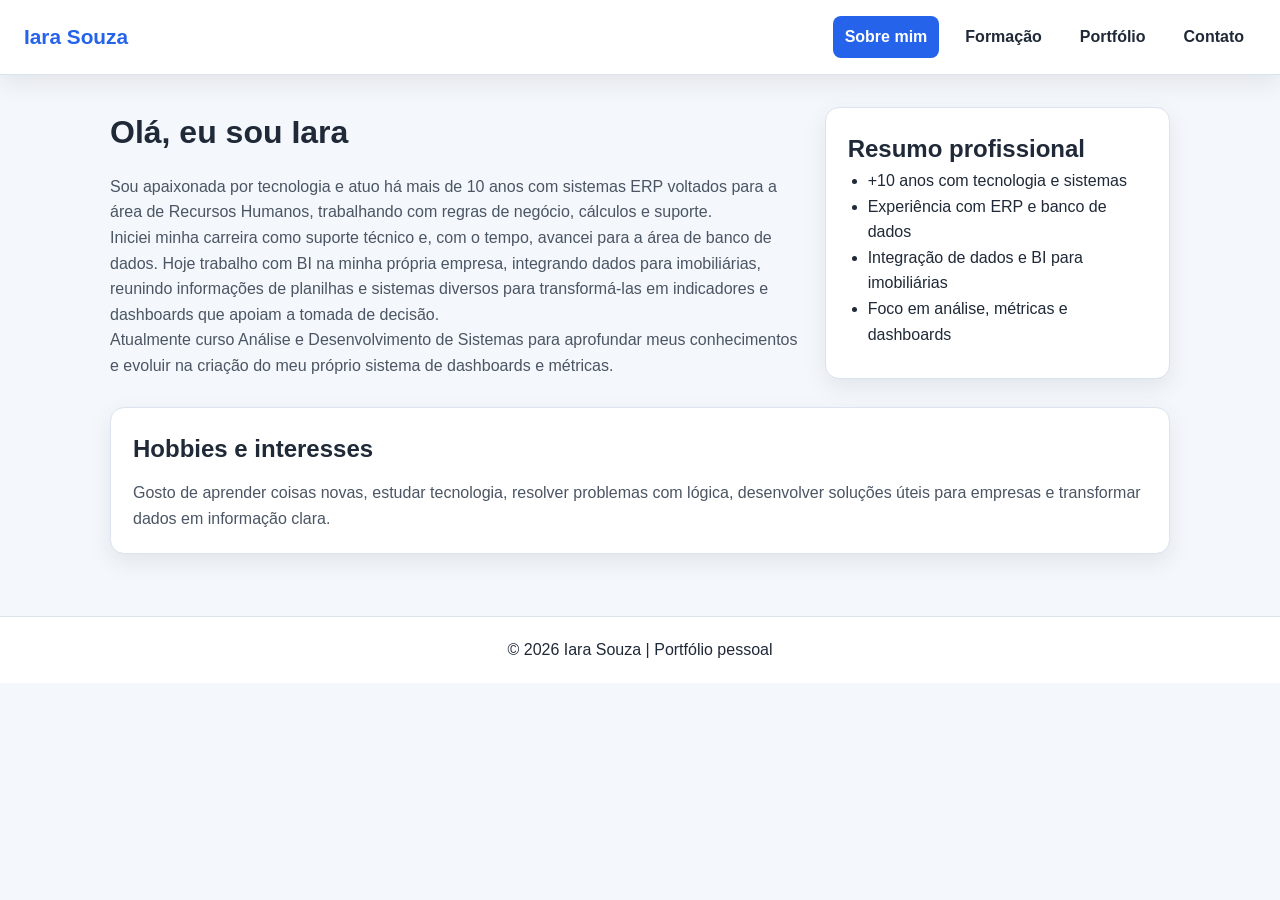
<file: index.html>
<!DOCTYPE html>
<html lang="pt-BR">
<head>
  <meta charset="UTF-8">
  <meta name="viewport" content="width=device-width, initial-scale=1.0">
  <title>Portfólio | Sobre mim</title>
  <!--arquivo de estilização-->
  <link rel="stylesheet" href="css/style.css">
</head>
<body>
  <header class="topo">
    <div class="logo">Iara Souza</div>
<!--menu de celular-->
    <button class="menu-toggle" id="menu-toggle" aria-label="Abrir menu">☰</button>
<!--menu das paginas-->
    <nav>
      <ul class="menu" id="menu">
        <li><a href="index.html" class="ativo">Sobre mim</a></li>
        <li><a href="formacao.html">Formação</a></li>
        <li><a href="portfolio.html">Portfólio</a></li>
        <li><a href="contato.html">Contato</a></li>
      </ul>
    </nav>
  </header>

  <!--container 'sobre mim'-->
  <main class="container">
    <section class="hero">
      <div class="hero-texto">
        <h1>Olá, eu sou Iara</h1>
        <p>
          Sou apaixonada por tecnologia e atuo há mais de 10 anos com sistemas ERP voltados
          para a área de Recursos Humanos, trabalhando com regras de negócio, cálculos e suporte.
        </p>
        <p>
          Iniciei minha carreira como suporte técnico e, com o tempo, avancei para a área de banco
          de dados. Hoje trabalho com BI na minha própria empresa, integrando dados para imobiliárias,
          reunindo informações de planilhas e sistemas diversos para transformá-las em indicadores e
          dashboards que apoiam a tomada de decisão.
        </p>
        <p>
          Atualmente curso Análise e Desenvolvimento de Sistemas para aprofundar meus conhecimentos
          e evoluir na criação do meu próprio sistema de dashboards e métricas.
        </p>
      </div>

      <div class="hero-card">
        <h2>Resumo profissional</h2>
        <ul>
          <li>+10 anos com tecnologia e sistemas</li>
          <li>Experiência com ERP e banco de dados</li>
          <li>Integração de dados e BI para imobiliárias</li>
          <li>Foco em análise, métricas e dashboards</li>
        </ul>
      </div>
    </section>

    <section class="bloco">
      <h2>Hobbies e interesses</h2>
      <p>
        Gosto de aprender coisas novas, estudar tecnologia, resolver problemas com lógica,
        desenvolver soluções úteis para empresas e transformar dados em informação clara.
      </p>
    </section>

  </main>

  <footer class="rodape">
    <p>© 2026 Iara Souza | Portfólio pessoal</p>
  </footer>

  <script src="js/script.js"></script>
</body>
</html>
</file>
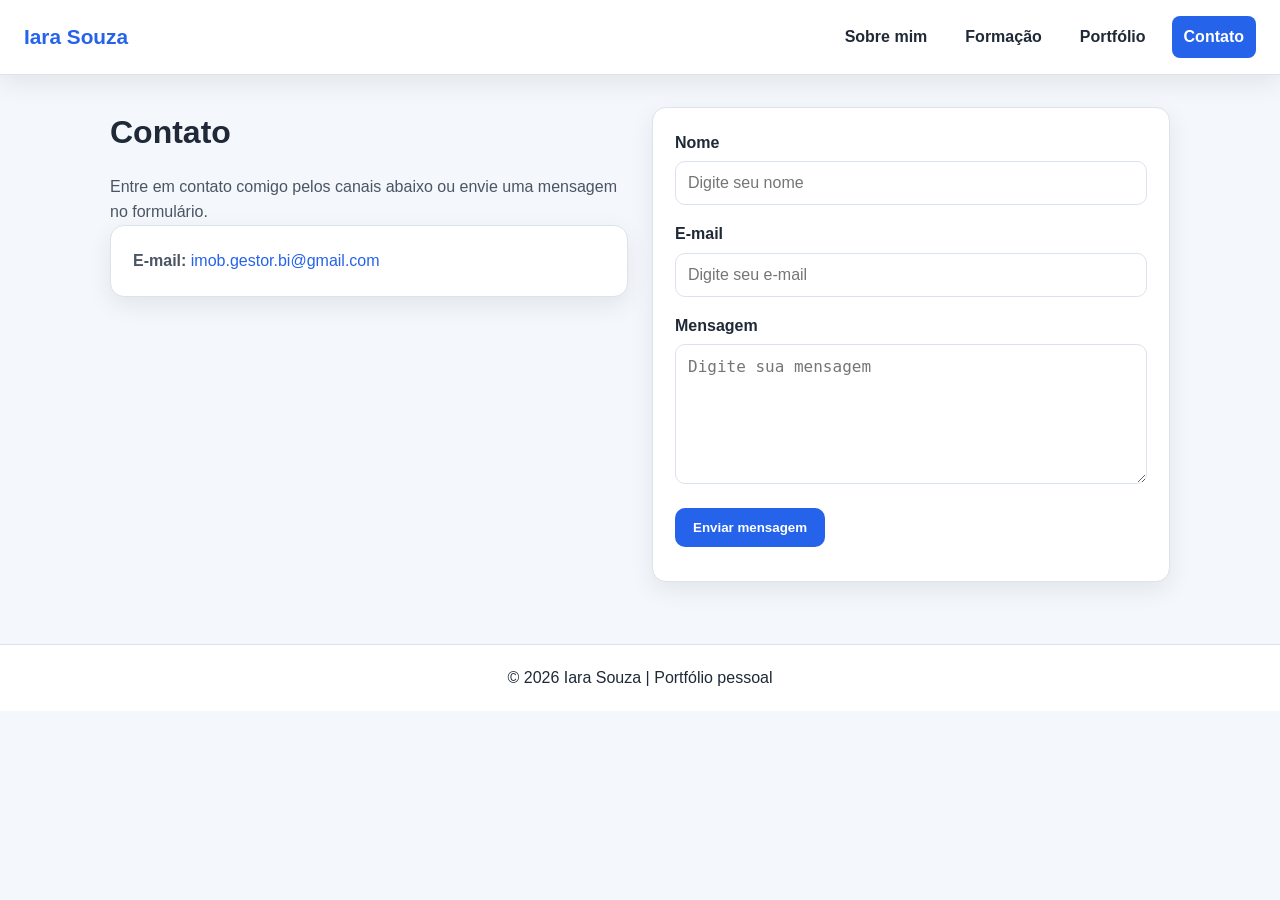
<file: contato.html>
<!DOCTYPE html>
<html lang="pt-BR">
<head>
  <meta charset="UTF-8">
  <meta name="viewport" content="width=device-width, initial-scale=1.0">
  <title>Portfólio | Contato</title>
  
  <!--arquivo de estilo da pagina-->
  <link rel="stylesheet" href="css/style.css">
</head>
<body>
  <header class="topo">
    <div class="logo">Iara Souza</div>
    
<!--menu para celular-->
    <button class="menu-toggle" id="menu-toggle" aria-label="Abrir menu">☰</button>
    
<!--menu das paginas-->
    <nav>
      <ul class="menu" id="menu">
        <li><a href="index.html">Sobre mim</a></li>
        <li><a href="formacao.html">Formação</a></li>
        <li><a href="portfolio.html">Portfólio</a></li>
        <li><a href="contato.html" class="ativo">Contato</a></li>
      </ul>
    </nav>
  </header>

  <!-- inicio do container de contato-->
  <main class="container contato-grid">
    <section>
      <div class="pagina-topo">
        <h1>Contato</h1>
        <p>Entre em contato comigo pelos canais abaixo ou envie uma mensagem no formulário.</p>
      </div>

      <div class="card contato-info">
          <p><strong>E-mail:</strong> <a href="mailto:imob.gestor.bi@gmail.com">imob.gestor.bi@gmail.com</a></p>
      </div>
    </section>

    <section class="card">
      <form id="form-contato" novalidate>
        <div class="campo">
          <label for="nome">Nome</label>
          <input type="text" id="nome" name="nome" placeholder="Digite seu nome">
          <small class="erro" id="erro-nome"></small>
        </div>

        <div class="campo">
          <label for="email">E-mail</label>
          <input type="email" id="email" name="email" placeholder="Digite seu e-mail">
          <small class="erro" id="erro-email"></small>
        </div>

        <div class="campo">
          <label for="mensagem">Mensagem</label>
          <textarea id="mensagem" name="mensagem" rows="6" placeholder="Digite sua mensagem"></textarea>
          <small class="erro" id="erro-mensagem"></small>
        </div>

        <button type="submit" class="botao">Enviar mensagem</button>
        <p id="mensagem-sucesso" class="sucesso"></p>
      </form>
    </section>
  </main>

  <footer class="rodape">
    <p>© 2026 Iara Souza | Portfólio pessoal</p>
  </footer>

  <script src="js/script.js"></script>
</body>
</html>
</file>
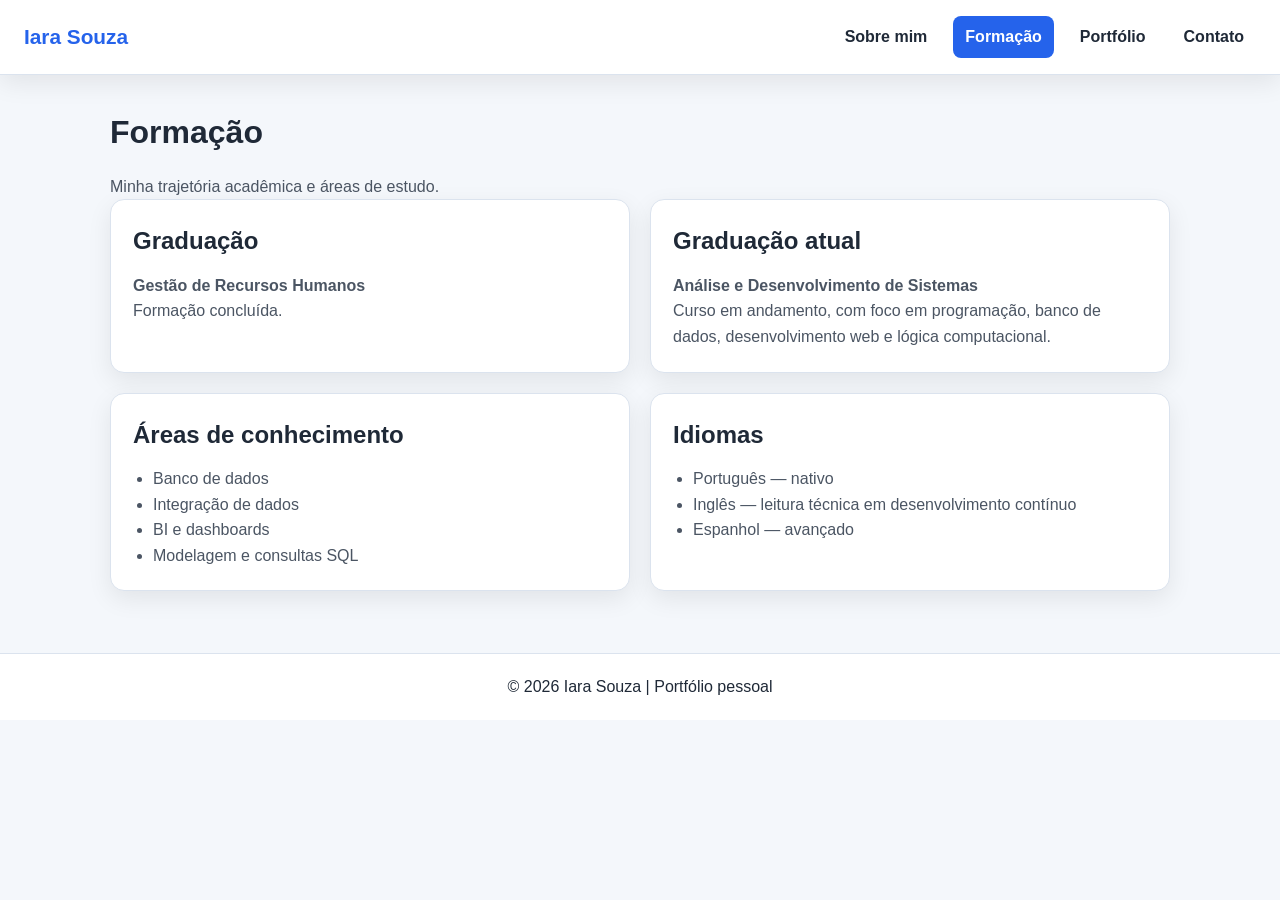
<file: formacao.html>
<!DOCTYPE html>
<html lang="pt-BR">
<head>
  <meta charset="UTF-8">
  <meta name="viewport" content="width=device-width, initial-scale=1.0">
  <title>Portfólio | Formação</title>
  
  <!--arquivo de estilização-->
  <link rel="stylesheet" href="css/style.css">
</head>
<body>
  <header class="topo">
    <div class="logo">Iara Souza</div>
  <!--menu para celular-->
    <button class="menu-toggle" id="menu-toggle" aria-label="Abrir menu">☰</button>

  <!--menu das paginas-->
    <nav>
      <ul class="menu" id="menu">
        <li><a href="index.html">Sobre mim</a></li>
        <li><a href="formacao.html" class="ativo">Formação</a></li>
        <li><a href="portfolio.html">Portfólio</a></li>
        <li><a href="contato.html">Contato</a></li>
      </ul>
    </nav>
  </header>

  <main class="container">
    <section class="pagina-topo">
      <h1>Formação</h1>
      <p>Minha trajetória acadêmica e áreas de estudo.</p>
    </section>

    <section class="cards-grid">
      <article class="card">
        <h2>Graduação</h2>
        <p><strong>Gestão de Recursos Humanos</strong></p>
        <p>Formação concluída.</p>
      </article>

      <article class="card">
        <h2>Graduação atual</h2>
        <p><strong>Análise e Desenvolvimento de Sistemas</strong></p>
        <p>Curso em andamento, com foco em programação, banco de dados, desenvolvimento web e lógica computacional.</p>
      </article>

      <article class="card">
        <h2>Áreas de conhecimento</h2>
        <ul>
          <li>Banco de dados</li>
          <li>Integração de dados</li>
          <li>BI e dashboards</li>
          <li>Modelagem e consultas SQL</li>
        </ul>
      </article>

      <article class="card">
        <h2>Idiomas</h2>
        <ul>
          <li>Português — nativo</li>
          <li>Inglês — leitura técnica em desenvolvimento contínuo</li>
          <li>Espanhol — avançado</li>
        </ul>
      </article>
    </section>
  </main>

  <footer class="rodape">
    <p>© 2026 Iara Souza | Portfólio pessoal</p>
  </footer>

  <script src="js/script.js"></script>
</body>
</html>
</file>
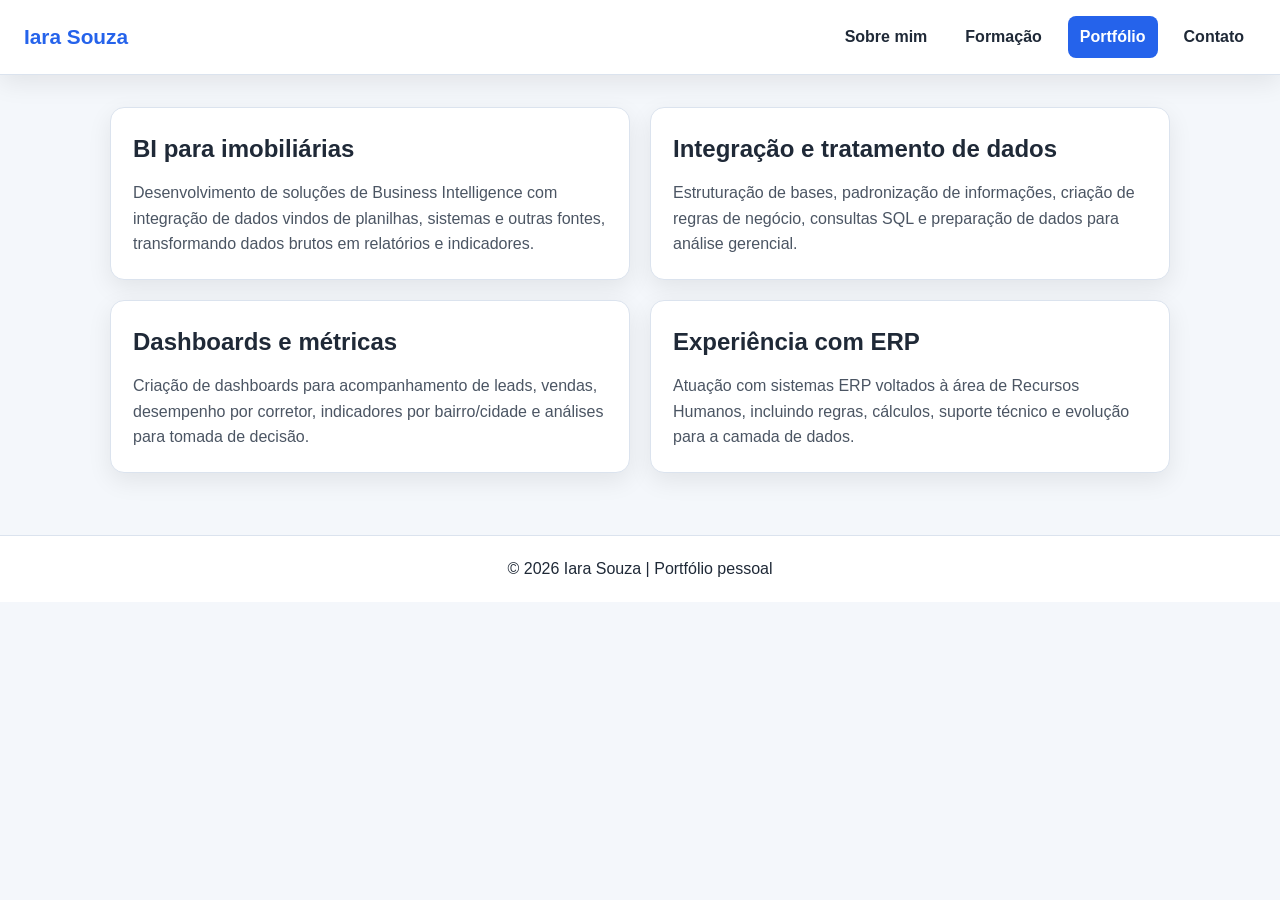
<file: portfolio.html>
<!DOCTYPE html>
<html lang="pt-BR">
<head>
  <meta charset="UTF-8">
  <meta name="viewport" content="width=device-width, initial-scale=1.0">
  <title>Portfólio | Sobre mim</title>
  <!--link estilização da página-->
  <link rel="stylesheet" href="css/style.css">
</head>
<body>
  <header class="topo">
    <div class="logo">Iara Souza</div>
<!--menu para celular-->
    <button class="menu-toggle" id="menu-toggle" aria-label="Abrir menu">☰</button>
<!--menu das paginas-->
    <nav>
      <ul class="menu" id="menu">
        <li><a href="index.html">Sobre mim</a></li>
        <li><a href="formacao.html">Formação</a></li>
        <li><a href="portfolio.html" class="ativo">Portfólio</a></li>
        <li><a href="contato.html">Contato</a></li>
      </ul>
    </nav>
  </header>

  <main class="container">
    <section class="cards-grid">
      <article class="card projeto">
        <h2>BI para imobiliárias</h2>
        <p>
          Desenvolvimento de soluções de Business Intelligence com integração de dados vindos de
          planilhas, sistemas e outras fontes, transformando dados brutos em relatórios e indicadores.
        </p>
      </article>

      <article class="card projeto">
        <h2>Integração e tratamento de dados</h2>
        <p>
          Estruturação de bases, padronização de informações, criação de regras de negócio,
          consultas SQL e preparação de dados para análise gerencial.
        </p>
      </article>

      <article class="card projeto">
        <h2>Dashboards e métricas</h2>
        <p>
          Criação de dashboards para acompanhamento de leads, vendas, desempenho por corretor,
          indicadores por bairro/cidade e análises para tomada de decisão.
        </p>
      </article>

      <article class="card projeto">
        <h2>Experiência com ERP</h2>
        <p>
          Atuação com sistemas ERP voltados à área de Recursos Humanos, incluindo regras,
          cálculos, suporte técnico e evolução para a camada de dados.
        </p>
      </article>
    </section>
  </main>

  <footer class="rodape">
    <p>© 2026 Iara Souza | Portfólio pessoal</p>
  </footer>

  <script src="js/script.js"></script>
</body>
</html>
</file>
<file: css/style.css>
/* Tirando espaçamentos padrão do navegador para a página ficar mais organizada */
* {
  margin: 0;
  padding: 0;
  box-sizing: border-box;
}

/* Cores principais do site no tema claro */
:root {
  --bg: #f4f7fb;
  --bg-card: #ffffff;
  --texto: #1f2937;
  --texto-suave: #4b5563;
  --primaria: #2563eb;
  --primaria-hover: #1d4ed8;
  --borda: #dbe3ee;
  --sucesso: #0f766e;
  --erro: #b91c1c;
  --sombra: 0 8px 24px rgba(0, 0, 0, 0.08);
}

/* Cores alternativas caso o tema escuro seja usado */
body.dark {
  --bg: #111827;
  --bg-card: #1f2937;
  --texto: #f9fafb;
  --texto-suave: #d1d5db;
  --primaria: #60a5fa;
  --primaria-hover: #3b82f6;
  --borda: #374151;
  --sucesso: #34d399;
  --erro: #f87171;
  --sombra: 0 8px 24px rgba(0, 0, 0, 0.25);
}

/* Estilo geral do corpo da página */
body {
  font-family: Arial, Helvetica, sans-serif;
  background-color: var(--bg);
  color: var(--texto);
  line-height: 1.6;
}

/* Cabeçalho fixo no topo com nome e menu */
.topo {
  position: sticky;
  top: 0;
  z-index: 1000;
  display: flex;
  justify-content: space-between;
  align-items: center;
  padding: 16px 24px;
  background-color: var(--bg-card);
  border-bottom: 1px solid var(--borda);
  box-shadow: var(--sombra);
}

/* Serve como referência para o posicionamento do menu no celular */
.topo nav {
  position: relative;
}

/* Nome exibido no topo do site */
.logo {
  font-size: 1.3rem;
  font-weight: bold;
  color: var(--primaria);
}

/* Menu principal das páginas */
.menu {
  list-style: none;
  display: flex;
  gap: 14px;
}

/* Aparência dos links do menu */
.menu a {
  text-decoration: none;
  color: var(--texto);
  font-weight: 600;
  padding: 8px 12px;
  border-radius: 8px;
  transition: 0.3s;
  display: block;
}

/* Destaque ao passar o mouse e na página ativa */
.menu a:hover,
.menu a.ativo {
  background-color: var(--primaria);
  color: #fff;
}

/* Botão do menu hambúrguer, usado no celular */
.menu-toggle {
  display: none;
  font-size: 1.8rem;
  background: none;
  border: none;
  cursor: pointer;
  color: var(--texto);
  z-index: 1100;
}

/* Área principal do conteúdo */
.container {
  max-width: 1100px;
  margin: 0 auto;
  padding: 32px 20px;
}

/* Bloco inicial da página principal com duas colunas */
.hero {
  display: grid;
  grid-template-columns: 2fr 1fr;
  gap: 24px;
  margin-bottom: 28px;
}

/* Títulos principais */
.hero h1,
.pagina-topo h1 {
  font-size: 2rem;
  margin-bottom: 16px;
}

/* Cor mais suave para parágrafos e listas */
.hero-texto p,
.pagina-topo p,
.bloco p,
.card p,
.card li,
.contato-info p {
  color: var(--texto-suave);
}

/* Cartões e blocos com fundo branco, borda e sombra */
.hero-card,
.card,
.bloco {
  background-color: var(--bg-card);
  border: 1px solid var(--borda);
  border-radius: 14px;
  padding: 22px;
  box-shadow: var(--sombra);
}

/* Recuo interno das listas */
.hero-card ul,
.card ul,
.lista-links {
  padding-left: 20px;
}

/* Grade usada nas páginas com cards */
.cards-grid {
  display: grid;
  grid-template-columns: repeat(2, 1fr);
  gap: 20px;
}

/* Espaço abaixo dos subtítulos dos cards e blocos */
.card h2,
.bloco h2 {
  margin-bottom: 12px;
}

/* Espaçamento extra em blocos específicos */
.tema-box,
.links-box {
  margin-top: 24px;
}

/* Botões gerais do site */
.botao {
  background-color: var(--primaria);
  color: #fff;
  border: none;
  padding: 12px 18px;
  border-radius: 10px;
  cursor: pointer;
  font-weight: bold;
  transition: 0.3s;
}

/* Efeito quando passa o mouse no botão */
.botao:hover {
  background-color: var(--primaria-hover);
}

/* Grade da página de contato */
.contato-grid {
  display: grid;
  grid-template-columns: 1fr 1fr;
  gap: 24px;
}

/* Espaço entre os campos do formulário */
.campo {
  margin-bottom: 16px;
}

/* Estilo dos rótulos dos campos */
.campo label {
  display: block;
  margin-bottom: 6px;
  font-weight: bold;
}

/* Aparência dos inputs e textarea */
.campo input,
.campo textarea {
  width: 100%;
  padding: 12px;
  border: 1px solid var(--borda);
  border-radius: 10px;
  background-color: transparent;
  color: var(--texto);
  font-size: 1rem;
}

/* Destaque no campo quando ele está selecionado */
.campo input:focus,
.campo textarea:focus {
  outline: none;
  border-color: var(--primaria);
}

/* Mensagem de erro da validação */
.erro {
  color: var(--erro);
  font-size: 0.9rem;
}

/* Mensagem de sucesso após envio do formulário */
.sucesso {
  color: var(--sucesso);
  font-weight: bold;
  margin-top: 12px;
}

/* Rodapé do site */
.rodape {
  text-align: center;
  padding: 20px;
  border-top: 1px solid var(--borda);
  background-color: var(--bg-card);
  margin-top: 30px;
}

/* Estilo dos links da área de contato e portfólio */
.lista-links a,
.contato-info a {
  color: var(--primaria);
  text-decoration: none;
}

/* Efeito ao passar o mouse nos links */
.lista-links a:hover,
.contato-info a:hover {
  text-decoration: underline;
}

/* Ajustes para telas menores, como celular */
@media (max-width: 768px) {
  /* Faz o topo se ajustar melhor no celular */
  .topo {
    flex-wrap: wrap;
  }

  /* No celular, os blocos passam a ficar um embaixo do outro */
  .hero,
  .cards-grid,
  .contato-grid {
    grid-template-columns: 1fr;
  }

  /* Mostra o botão do menu hambúrguer */
  .menu-toggle {
    display: block;
  }

  /* Esconde o menu por padrão no celular */
  .menu {
    display: none;
    flex-direction: column;
    position: absolute;
    top: 55px;
    right: 0;
    width: 220px;
    background-color: var(--bg-card);
    border: 1px solid var(--borda);
    border-radius: 12px;
    padding: 12px;
    box-shadow: var(--sombra);
    z-index: 1200;
  }

  /* Quando o JavaScript adiciona a classe show, o menu aparece */
  .menu.show {
    display: flex;
  }

  /* Reduz um pouco o tamanho dos títulos no celular */
  .hero h1,
  .pagina-topo h1 {
    font-size: 1.6rem;
  }

  /* Diminui as margens laterais em telas pequenas */
  .container {
    padding: 24px 16px;
  }
}
</file>
